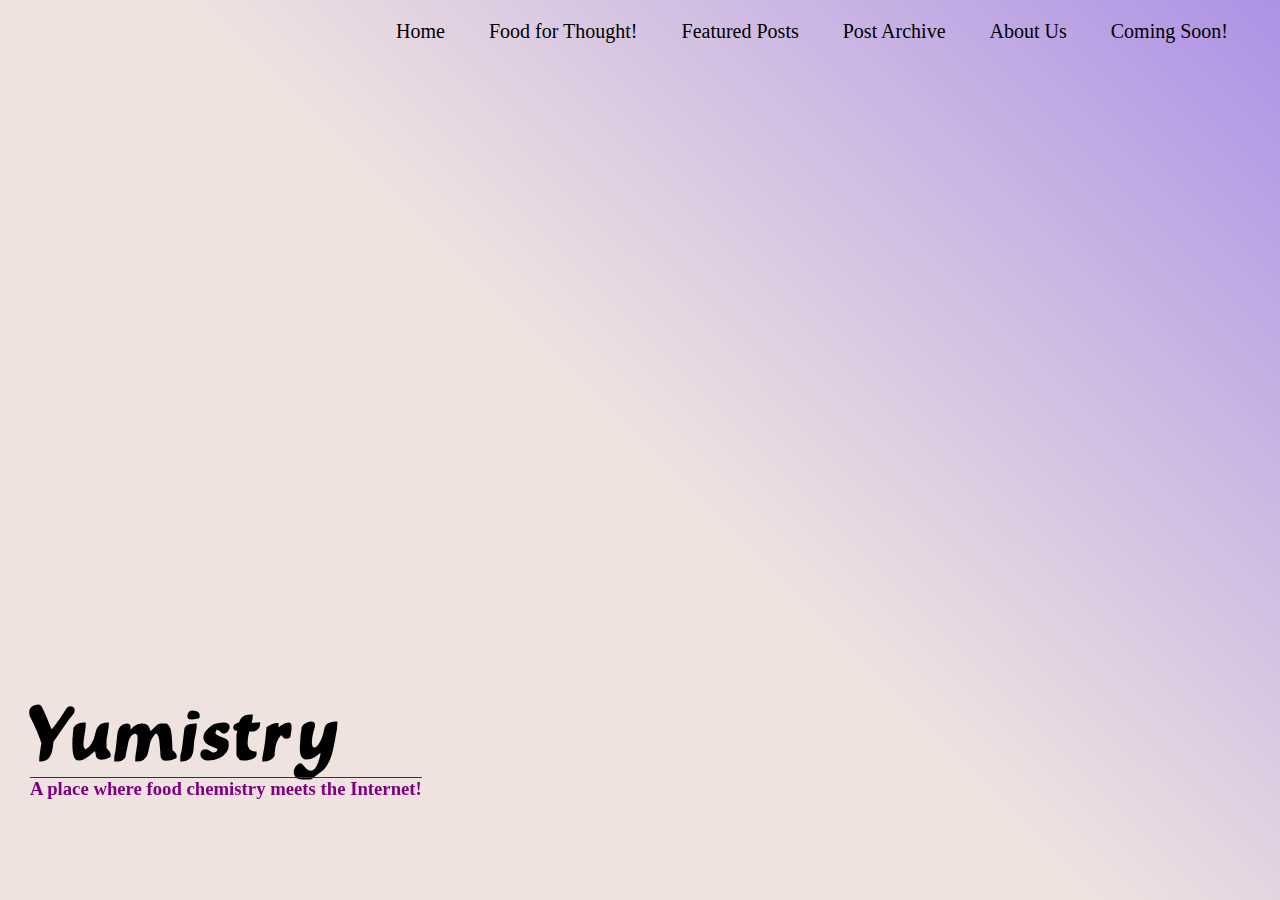
<file: index.html>
<!DOCTYPE html>
<html lang="en">

<head>
    <link rel="stylesheet" href="websiteStyle.css">
    <meta charset="utf-8">
    <meta name="viewport" content="width=device-width, initial-scale=1">
    <title>Yumistry</title>
</head>

<body>
 
  <!-- Navigation Bar -->  
  <header>
    <section>
      <label for="toggle-1" class="toggle-menu"><ul><li></li> <li></li> <li></li></ul></label>
      <input type="checkbox" id="toggle-1">

      <nav>
        <ul>
          <li><a href="Coming Soon/comingSoon.html">Coming Soon!</a></li>
          <li><a href="About Us/aboutUs.html">About Us</a></li>
          <li><a href="Post Archive/postArchive.html">Post Archive</a></li>
          <li><a href="Featured Posts/featuredPosts.html">Featured Posts</a></li>
          <li><a href="Food For Thought/foodForThought.html">Food for Thought!</a></li>
          <li><a href="index.html">Home</a></li>
        </ul>
      </nav>
    </section>
  </header>  
  
  <!-- Middle Spacing -->
  <div class="middleSpacing"></div>

  <!-- Title and Description -->
  <div class="frontTitle">
    <h1>Yumistry</h1>
    <h3>
      A place where food chemistry meets the Internet!
    </h3>
  </div>
 
</body>

</html>
</file>
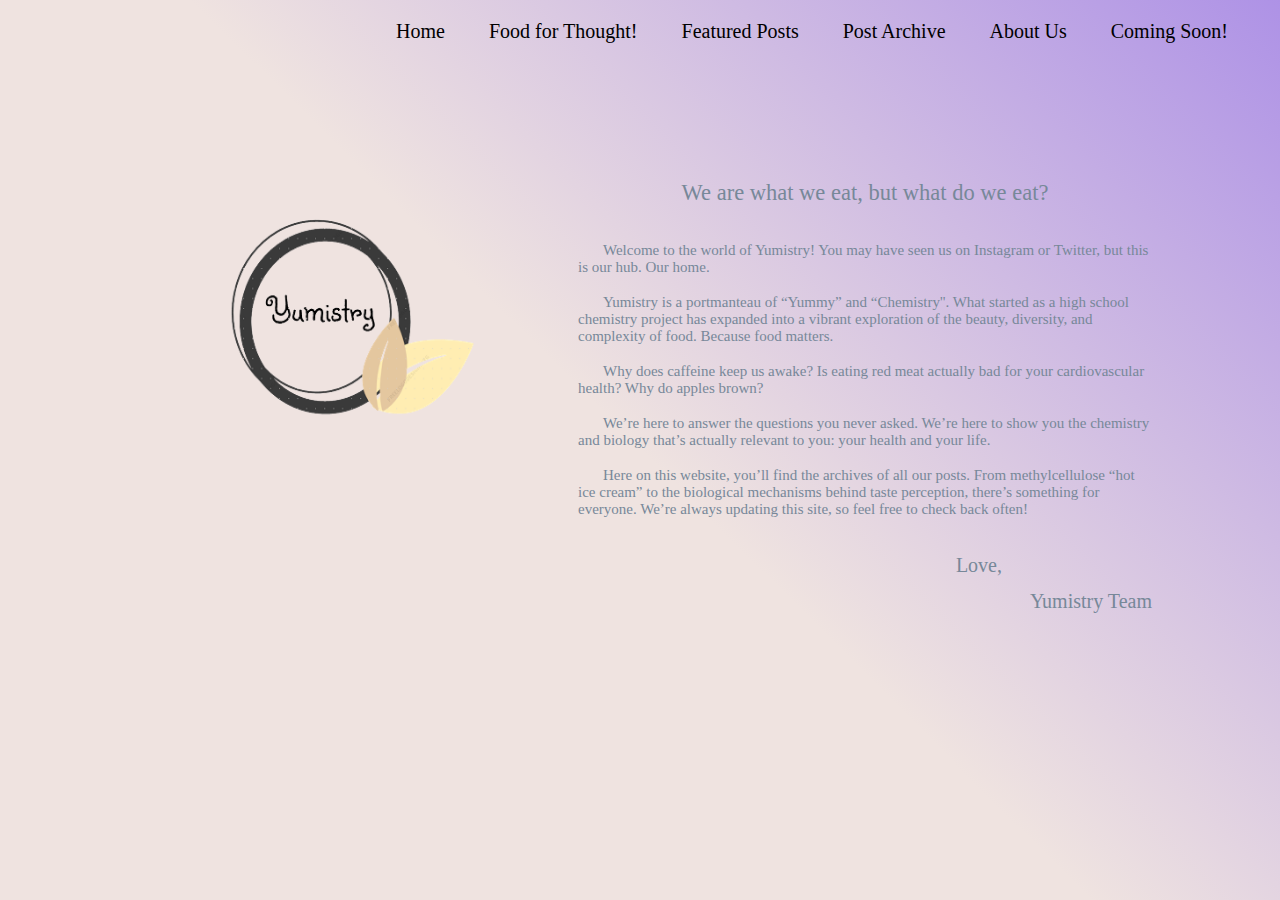
<file: About Us/aboutUs.html>
<!DOCTYPE html>
<html lang="en">

<head>
    <link rel="stylesheet" href="../websiteStyle.css">
    <meta charset="utf-8">
    <meta name="viewport" content="width=device-width, initial-scale=1">
    <title>Yumistry</title>
</head>

<body>
 
  <!-- Navigation Bar -->  
  <header>
    <section>
      <label for="toggle-1" class="toggle-menu"><ul><li></li> <li></li> <li></li></ul></label>
      <input type="checkbox" id="toggle-1">

      <nav>
        <ul>
          <li><a href="../Coming Soon/comingSoon.html">Coming Soon!</a></li>
          <li><a href="aboutUs.html">About Us</a></li>
          <li><a href="../Post Archive/postArchive.html">Post Archive</a></li>
          <li><a href="../Featured Posts/featuredPosts.html">Featured Posts</a></li>
          <li><a href="../Food For Thought/foodForThought.html">Food for Thought!</a></li>
          <li><a href="../index.html">Home</a></li>
        </ul>
      </nav>
    </section>
  </header>

  <div class="aboutContainer">
      <div class="logoContainer">
          <img src="../logo.png">
      </div>
      <div class="descriptionContainer">
          <p3>We are what we eat, but what do we eat?</p3><br><br>
          <p>Welcome to the world of Yumistry! You may have seen us on Instagram or Twitter, but this 
            is our hub. Our home.</p><br>
          <p>Yumistry is a portmanteau of “Yummy” and “Chemistry''. What started as a high school 
            chemistry project has expanded into a vibrant exploration of the beauty, diversity, and 
            complexity of food. Because food matters.</p><br>
          <p>Why does caffeine keep us awake? Is eating red meat actually bad for your cardiovascular 
            health? Why do apples brown?</p><br>
          <p>We’re here to answer the questions you never asked. We’re here to show you the chemistry 
            and biology that’s actually relevant to you: your health and your life.</p><br>
          <p>Here on this website, you’ll find the archives of all our posts. From methylcellulose “hot 
            ice cream” to the biological mechanisms behind taste perception, there’s something for 
            everyone. We’re always updating this site, so feel free to check back often!</p><br><br>
          <p1>Love,</p1><br><br>
          <p2>Yumistry Team</p2><br><br><br><br>
      </div>
  </div>


</body>

</html>
</file>
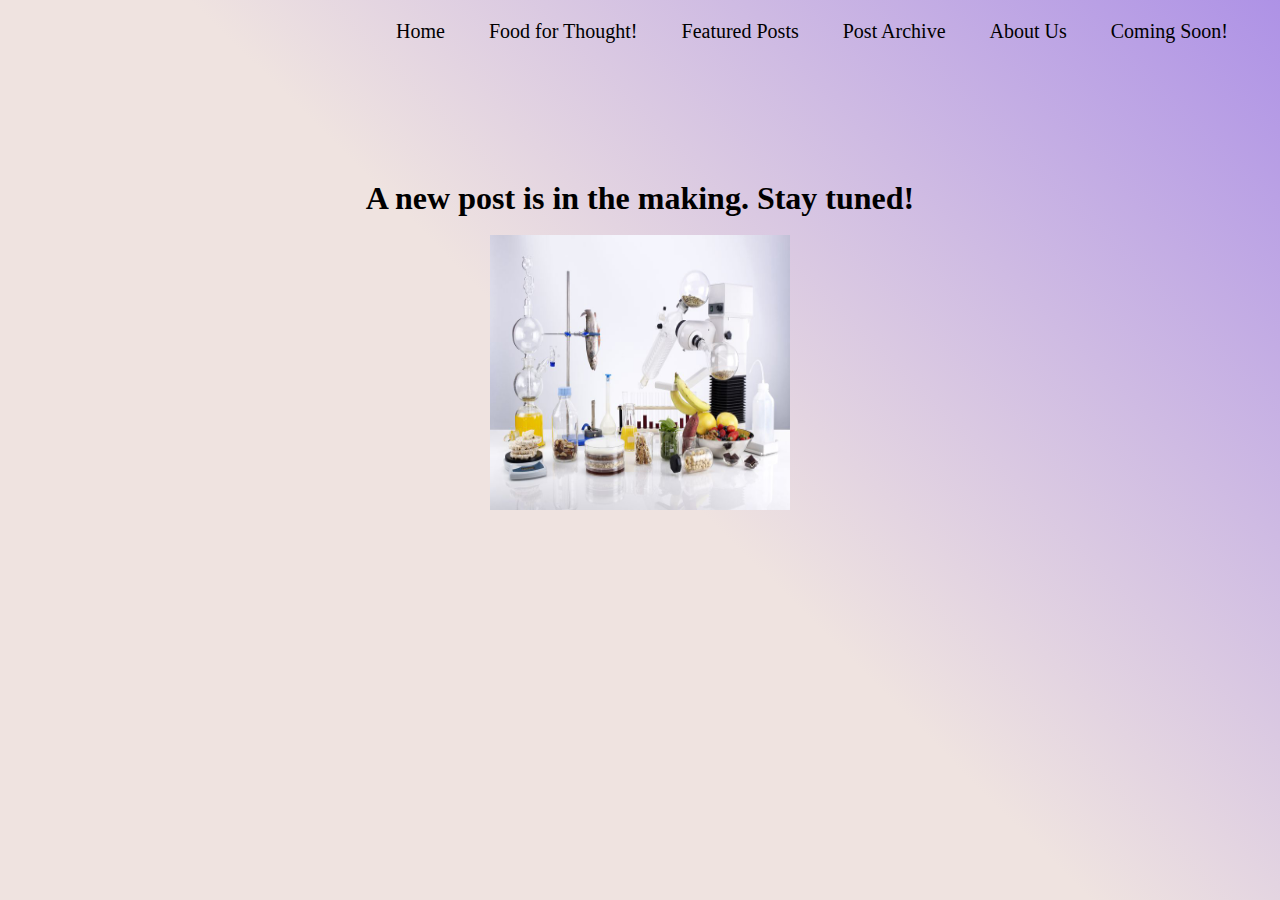
<file: Coming Soon/comingSoon.html>
<!DOCTYPE html>
<html lang="en">

<head>
    <link rel="stylesheet" href="../websiteStyle.css">
    <meta charset="utf-8">
    <meta name="viewport" content="width=device-width, initial-scale=1">
    <title>Yumistry</title>
</head>

<body>
 
  <!-- Navigation Bar -->  
  <header>
    <section>
      <label for="toggle-1" class="toggle-menu"><ul><li></li> <li></li> <li></li></ul></label>
      <input type="checkbox" id="toggle-1">

      <nav>
        <ul>
          <li><a href="comingSoon.html">Coming Soon!</a></li>
          <li><a href="../About Us/aboutUs.html">About Us</a></li>
          <li><a href="../Post Archive/postArchive.html">Post Archive</a></li>
          <li><a href="../Featured Posts/featuredPosts.html">Featured Posts</a></li>
          <li><a href="../Food For Thought/foodForThought.html">Food for Thought!</a></li>
          <li><a href="../index.html">Home</a></li>
        </ul>
      </nav>
    </section>
  </header>

  <div class="peekContainer">
      <h1>A new post is in the making. Stay tuned!</h1>
      <br>
      <img src="foodChem.jpg" height=275px width=300px>
  </div>

</body>

</html>
</file>
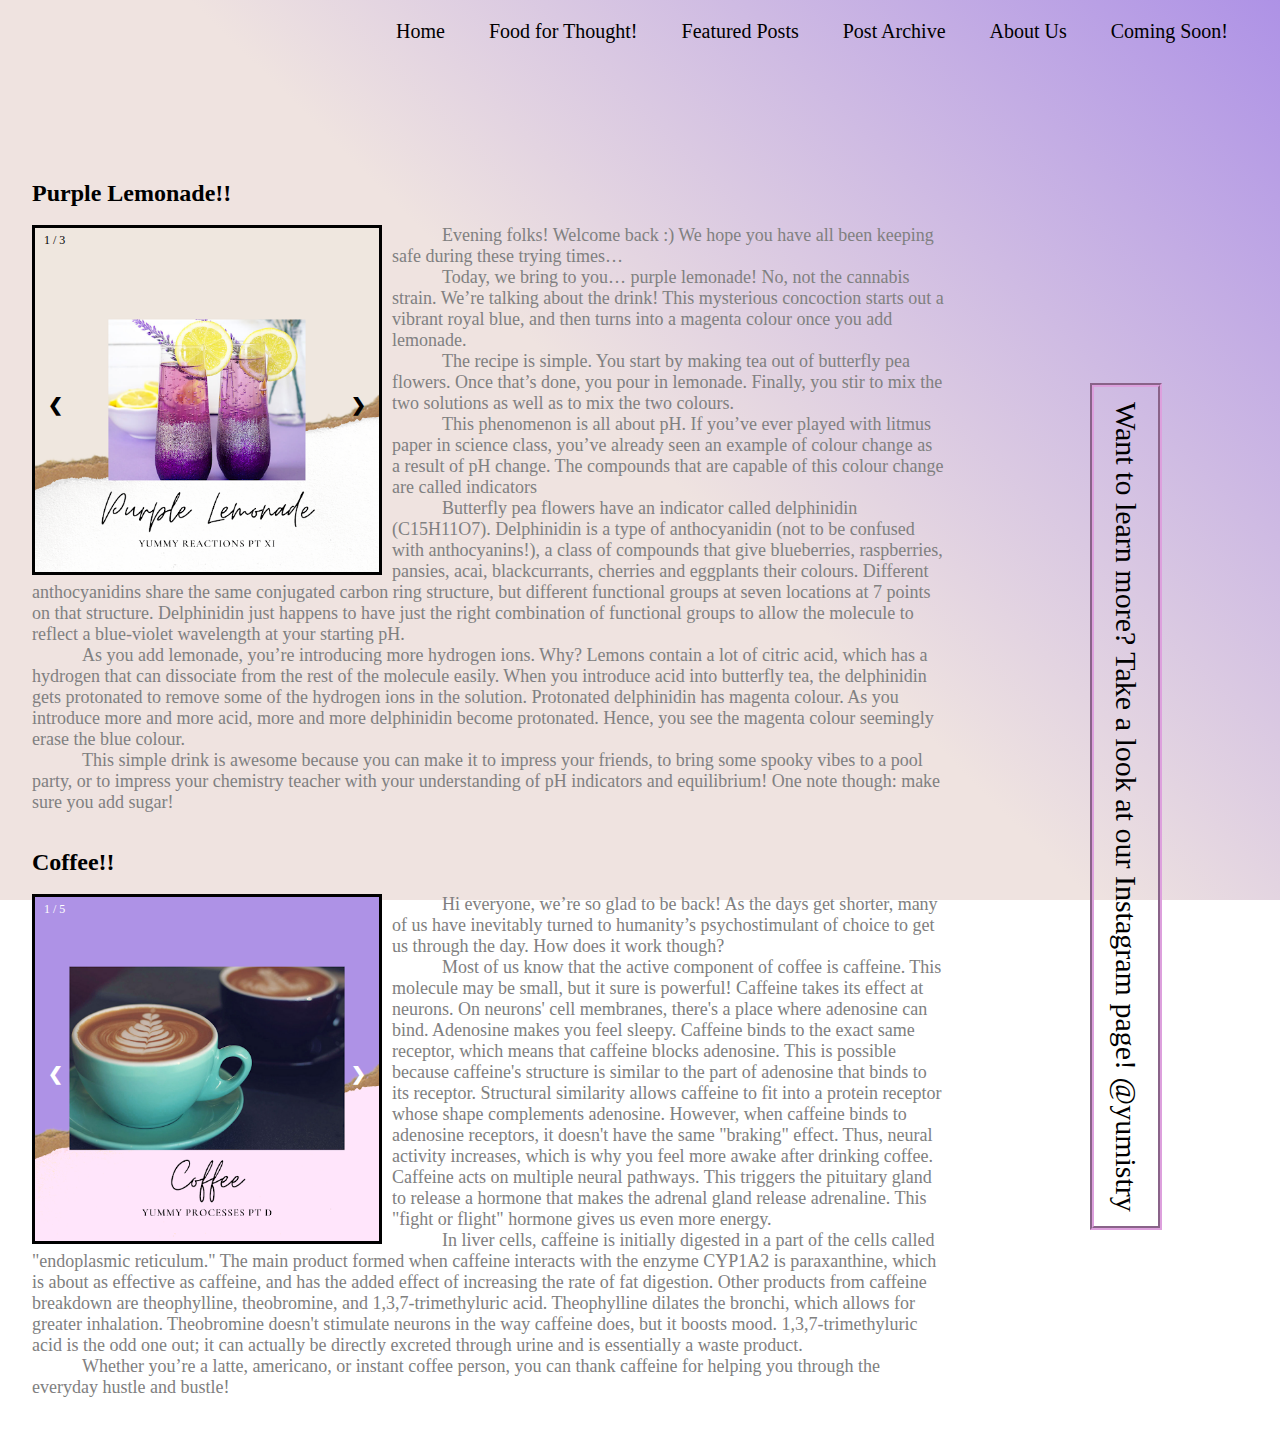
<file: Featured Posts/featuredPosts.html>
<!DOCTYPE html>
<html lang="en">

<head>
  <link rel="stylesheet" href="../websiteStyle.css">
  <script src="postSlideshow.js"></script>
  <meta charset="utf-8">
  <meta name="viewport" content="width=device-width, initial-scale=1">
  <title>Yumistry</title>
</head>

<body>

  <!-- Navigation Bar -->
  <header>
    <section>
      <label for="toggle-1" class="toggle-menu">
        <ul>
          <li></li>
          <li></li>
          <li></li>
        </ul>
      </label>
      <input type="checkbox" id="toggle-1">

      <nav>
        <ul>
          <li><a href="../Coming Soon/comingSoon.html">Coming Soon!</a></li>
          <li><a href="../About Us/aboutUs.html">About Us</a></li>
          <li><a href="../Post Archive/postArchive.html">Post Archive</a></li>
          <li><a href="featuredPosts.html">Featured Posts</a></li>
          <li><a href="../Food For Thought/foodForThought.html">Food for Thought!</a></li>
          <li><a href="../index.html">Home</a></li>
        </ul>
      </nav>
    </section>
  </header>

  <!-- Content Container -->
  <div class="fpContainer">
    <div class="fpPost">

      <!-- Featured Post #1 -->
      <div class="featured">
        <h1>Purple Lemonade!!</h1>
        <br>

        <!-- Slideshow for Post Visuals -->
        <div class="postSlideContainer">
          <div class="slideshow-container">
            <div class="mySlides1 fade">
              <div class="numbertext1">1 / 3</div>
              <img src="Images/purple_lemonade_1.png">
            </div>
            <div class="mySlides1 fade">
              <div class="numbertext1">2 / 3</div>
              <img src="Images/purple_lemonade_2.png">
            </div>
            <div class="mySlides1 fade">
              <div class="numbertext1">3 / 3</div>
              <img src="Images/purple_lemonade_3.png">
            </div>
            <a class="prev1" onclick="plusSlides(-1, 0)">&#10094;</a>
            <a class="next1" onclick="plusSlides(1, 0)">&#10095;</a>
          </div>
        </div>

        <!-- Post Text -->
        <p>Evening folks! Welcome back :) We hope you have all been keeping 
          safe during these trying times…
        </p>
        <p>
          Today, we bring to you… purple lemonade! No, not the cannabis 
          strain. We’re talking about the drink! This mysterious concoction 
          starts out a vibrant royal blue, and then turns into a magenta 
          colour once you add lemonade.
        </p>
        <p>The recipe is simple. You start by making tea out of butterfly 
          pea flowers. Once that’s done, you pour in lemonade. Finally, you 
          stir to mix the two solutions as well as to mix the two colours.
        </p>
        <p>This phenomenon is all about pH. If you’ve ever played with 
          litmus paper in science class, you’ve already seen an example of 
          colour change as a result of pH change. The compounds that are 
          capable of this colour change are called indicators
        </p>
        <p>Butterfly pea flowers have an indicator called delphinidin 
          (C15H11O7). Delphinidin is a type of anthocyanidin (not to be 
          confused with anthocyanins!), a class of compounds that give 
          blueberries, raspberries, pansies, acai, blackcurrants, cherries 
          and eggplants their colours. Different anthocyanidins share the 
          same conjugated carbon ring structure, but different functional 
          groups at seven locations at 7 points on that structure. 
          Delphinidin just happens to have just the right combination of 
          functional groups to allow the molecule to reflect a blue-violet 
          wavelength at your starting pH.
        </p>
        <p>As you add lemonade, you’re introducing more hydrogen ions. Why? 
          Lemons contain a lot of citric acid, which has a hydrogen that can 
          dissociate from the rest of the molecule easily. When you introduce 
          acid into butterfly tea, the delphinidin gets protonated to remove 
          some of the hydrogen ions in the solution. Protonated delphinidin 
          has magenta colour. As you introduce more and more acid, more and 
          more delphinidin become protonated. Hence, you see the magenta 
          colour seemingly erase the blue colour.
        </p>
        <p>This simple drink is awesome because you can make it to impress 
          your friends, to bring some spooky vibes to a pool party, or to 
          impress your chemistry teacher with your understanding of pH 
          indicators and equilibrium! One note though: make sure you add 
          sugar!
        </p>
      </div>

      <!-- Separation between the Featured Posts -->
      <br><br>

      <!-- Featured Post #2 -->
      <div class="featured">
        <h1>Coffee!!</h1>
        <br>

        <!-- Slideshow for Post Visuals -->
        <div class="postSlideContainer">
          <div class="slideshow-container">
            <div class="mySlides2 fade">
              <div class="numbertext2">1 / 5</div>
              <img src="Images/caffeine_1.png">
            </div>
            <div class="mySlides2 fade">
              <div class="numbertext2">2 / 5</div>
              <img src="Images/caffeine_2.png">
            </div>
            <div class="mySlides2 fade">
              <div class="numbertext2">3 / 5</div>
              <img src="Images/caffeine_3.png">
            </div>
            <div class="mySlides2 fade">
              <div class="numbertext2">4 / 5</div>
              <img src="Images/caffeine_4.png">
            </div>
            <div class="mySlides2 fade">
              <div class="numbertext2">5 / 5</div>
              <img src="Images/caffeine_5.png">
            </div>
            <a class="prev2" onclick="plusSlides(-1, 1)">&#10094;</a>
            <a class="next2" onclick="plusSlides(1, 1)">&#10095;</a>
          </div>
        </div>

        <!-- Post Text -->
        <p>Hi everyone, we’re so glad to be back! As the days get shorter, 
          many of us have inevitably turned to humanity’s psychostimulant of 
          choice to get us through the day. How does it work though?
        </p> 
        <p>Most of us know that the active component of coffee is caffeine. This molecule 
          may be small, but it sure is powerful! Caffeine takes its effect at 
          neurons. On neurons' cell membranes, there's a place where adenosine 
          can bind. Adenosine makes you feel sleepy. Caffeine binds to the exact 
          same receptor, which means that caffeine blocks adenosine. This is 
          possible because caffeine's structure is similar to the part of adenosine 
          that binds to its receptor. Structural similarity allows caffeine to 
          fit into a protein receptor whose shape complements adenosine. However, 
          when caffeine binds to adenosine receptors, it doesn't have the same 
          "braking" effect. Thus, neural activity increases, which is why you 
          feel more awake after drinking coffee. Caffeine acts on multiple 
          neural pathways. This triggers the pituitary gland to release a 
          hormone that makes the adrenal gland release adrenaline. This "fight 
          or flight" hormone gives us even more energy.
        </p>
        <p>In liver cells, caffeine is initially digested in a part of the cells called 
          "endoplasmic reticulum." The main product formed when caffeine 
          interacts with the enzyme CYP1A2 is paraxanthine, which is about 
          as effective as caffeine, and has the added effect of increasing 
          the rate of fat digestion. Other products from caffeine breakdown 
          are theophylline, theobromine, and 1,3,7-trimethyluric acid. 
          Theophylline dilates the bronchi, which allows for greater 
          inhalation. Theobromine doesn't stimulate neurons in the way 
          caffeine does, but it boosts mood. 1,3,7-trimethyluric acid is the 
          odd one out; it can actually be directly excreted through urine and 
          is essentially a waste product. 
        </p>
        <p>Whether you’re a latte, americano, or instant coffee person, you can thank caffeine for 
          helping you through the everyday hustle and bustle!
        </p>
      </div>
    </div>

    <!-- Sidebar Content -->
    <div class="fpSide" style="font-size: 50px">
      <p>Want to learn more? Take a look at our Instagram page! @yumistry</p>
    </div>
  </div>
  
  <!-- Make Post Visual Slideshows Appear -->
  <script>
    showSlides(1, 0);
    showSlides(1, 1);
  </script>

</body>

</html>
</file>
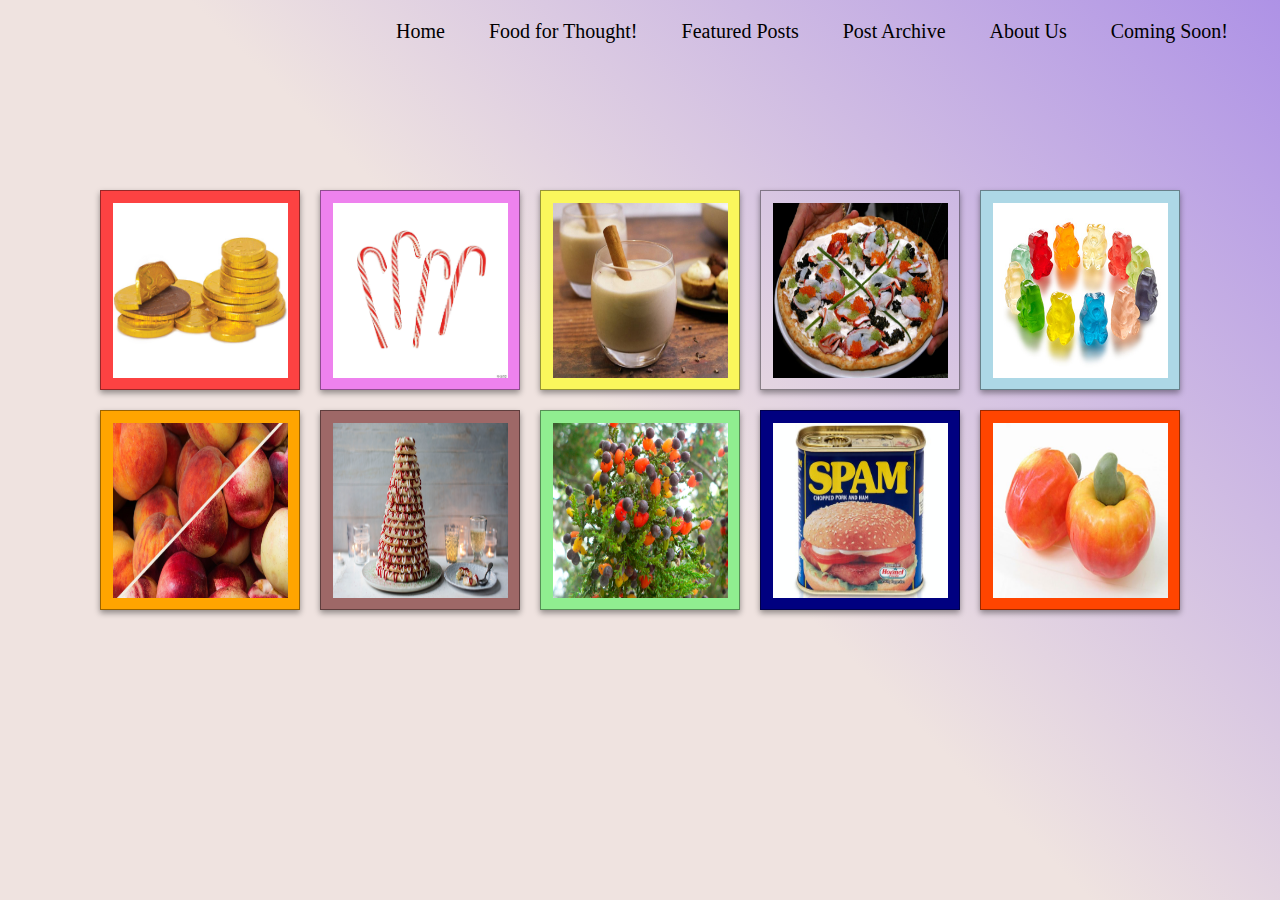
<file: Food For Thought/foodForThought.html>
<!DOCTYPE html>
<html lang="en">

<head>
  <link rel="stylesheet" href="../websiteStyle.css">
  <meta charset="utf-8">
  <meta name="viewport" content="width=device-width, initial-scale=1">
  <title>Yumistry</title>
</head>

<body>

  <!-- Navigation Bar -->
  <header>
    <section>
      <label for="toggle-1" class="toggle-menu">
        <ul>
          <li></li>
          <li></li>
          <li></li>
        </ul>
      </label>
      <input type="checkbox" id="toggle-1">

      <nav>
        <ul>
          <li><a href="../Coming Soon/comingSoon.html">Coming Soon!</a></li>
          <li><a href="../About Us/aboutUs.html">About Us</a></li>
          <li><a href="../Post Archive/postArchive.html">Post Archive</a></li>
          <li><a href="../Featured Posts/featuredPosts.html">Featured Posts</a></li>
          <li><a href="foodForThought.html">Food for Thought!</a></li>
          <li><a href="../index.html">Home</a></li>
        </ul>
      </nav>
    </section>
  </header>

  <!-- Posts -->
  <div class="fftContainer">

    <div class="post red">
      <img class="postImage" src="Images/FFT1_chocolate_coins.jpg">
      <p>Food for Thought #1<br><br>
        Chocolate coins are a token of Saint Nicholas.
        He helped out the poor by giving them bags of gold coins!
      </p>
    </div>

    <div class="post violet">
      <img class="postImage" src="Images/candy_cane.jpg">
      <p>Food for Thought #2<br><br>
        Candy canes were originally invented circa 1670 to keep children quiet during
        the Living Creche ceremony
      </p>
    </div>

    <div class="post yellow">
      <img class="postImage" src="Images/eggnog.jpg">
      <p>Food for Thought #3<br><br>
        Eggnog was first enjoyed by English aristocrats in 1607 in Jamestown, Virginia!
      </p>
    </div>

    <div class="post purple">
      <img class="postImage" src="Images/most_expensive_pizza.jpg">
      <p>Food for Thought #4<br><br>
        The world's most expensive pizza costs $12 000, takes 72 hours to make, and
        is topped with three types of caviar
      </p>
    </div>

    <div class="post blue">
      <img class="postImage" src="Images/gummies.jpg">
      <p>Food for Thought #5<br><br>
        Do you know why gummies shine? They're covered with carnauba wax, which
        is the same wax used on cars
      </p>
    </div>

    <div class="post orange">
      <img class="postImage" src="Images/peaches_and_nectarines.jpg">
      <p>Food for Thought #6<br><br>
        Peaches and nectarines are the same species, Prunus Persica. Peaches carry
        one or more copies of the dominant allele for the gene PpeMYB25 whereas
        nectarines only carry the recessive. That's what makes peaches fuzzy and
        nectarines smooth
      </p>
    </div>

    <div class="post brown">
      <img class="postImage" src="Images/wreath_cake_tower.jpg">
      <p>Food for Thought #7<br><br>
        On New Year's Eve in Norway and Denmark, people eat a wreath cake tower.
        It has multiple decorated ring cakes stacked up, often around a bottle
        of wine
      </p>
    </div>

    <div class="post green">
      <img class="postImage" src="Images/multi_grafted_tree.jpg">
      <p>Food for Thought #8<br><br>
        In Australia, multi-grafted trees have as many as 6 types of fruit growing
        on a single tree!
      </p>
    </div>

    <div class="post navy">
      <img class="postImage" src="Images/spam.jpg">
      <p>Food for Thought #9<br><br>
        Spam is a portmanteau of spice and ham
      </p>
    </div>

    <div class="post orangered">
      <img class="postImage" src="Images/cashew_apples.jpg">
      <p>Food for Thought #10<br><br>
        Cashews grow on cashew apples!</p>
    </div>
  </div>
  
</body>

</html>
</file>
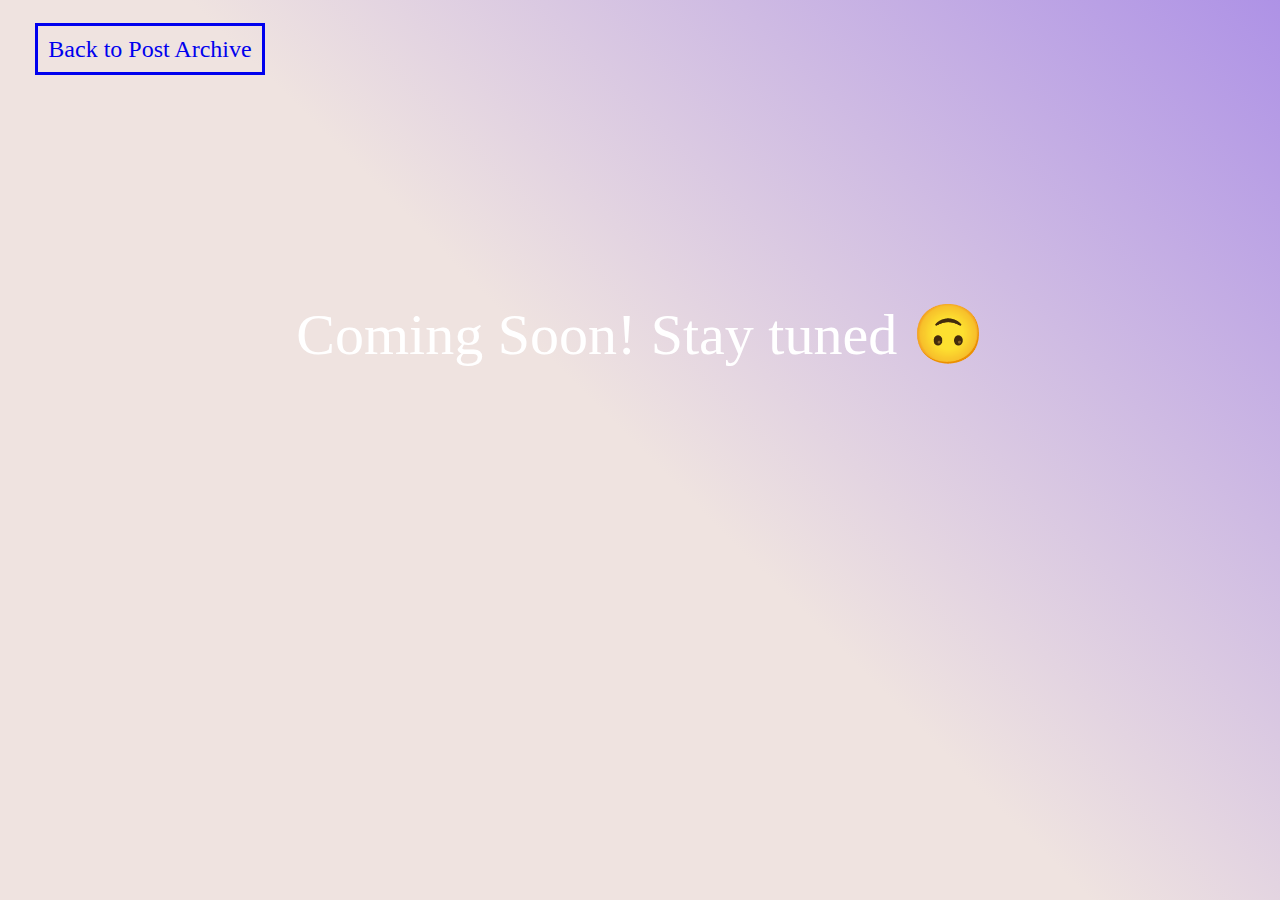
<file: Post Archive/fftArchive.html>
<!DOCTYPE html>
<html lang="en">

<head>
    <link rel="stylesheet" href="../websiteStyle.css">
    <meta charset="utf-8">
    <meta name="viewport" content="width=device-width, initial-scale=1">
    <title>Yumistry</title>
</head>

<body>
 
  <div class="backButton">
      <br><br>
      <a href="postArchive.html">Back to Post Archive</a>
  </div>

  <div class="archive1">
      <p>Coming Soon! Stay tuned &#128579</p>
  </div>

</body>

</html>
</file>
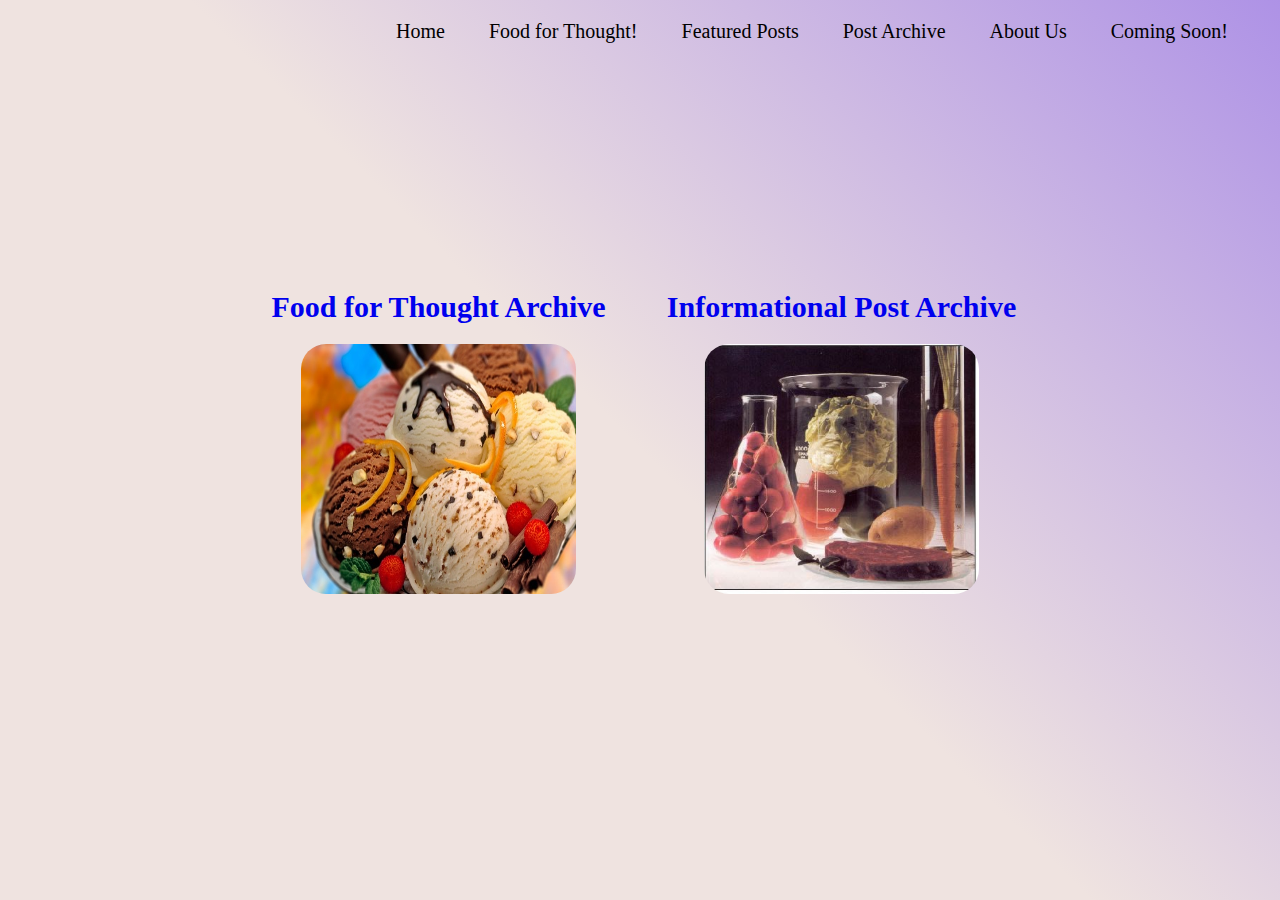
<file: Post Archive/postArchive.html>
<!DOCTYPE html>
<html lang="en">

<head>
    <link rel="stylesheet" href="../websiteStyle.css">
    <meta charset="utf-8">
    <meta name="viewport" content="width=device-width, initial-scale=1">
    <title>Yumistry</title>
</head>

<body>
 
  <!-- Navigation Bar -->  
  <header>
    <section>
      <label for="toggle-1" class="toggle-menu"><ul><li></li> <li></li> <li></li></ul></label>
      <input type="checkbox" id="toggle-1">

      <nav>
        <ul>
          <li><a href="../Coming Soon/comingSoon.html">Coming Soon!</a></li>
          <li><a href="../About Us/aboutUs.html">About Us</a></li>
          <li><a href="postArchive.html">Post Archive</a></li>
          <li><a href="../Featured Posts/featuredPosts.html">Featured Posts</a></li>
          <li><a href="../Food For Thought/foodForThought.html">Food for Thought!</a></li>
          <li><a href="../index.html">Home</a></li>
        </ul>
      </nav>
    </section>
  </header>

  <div class="choiceContainer">
      <a href="fftArchive.html">
        <h1>Food for Thought Archive</h1>
        <img src="foodForThought.jpg">
      </a>

      <a href="wrtArchive.html">
        <h1>Informational Post Archive</h1>
        <img src="informationalPost.jpg">
      </a>
  </div>

</body>

</html>
</file>
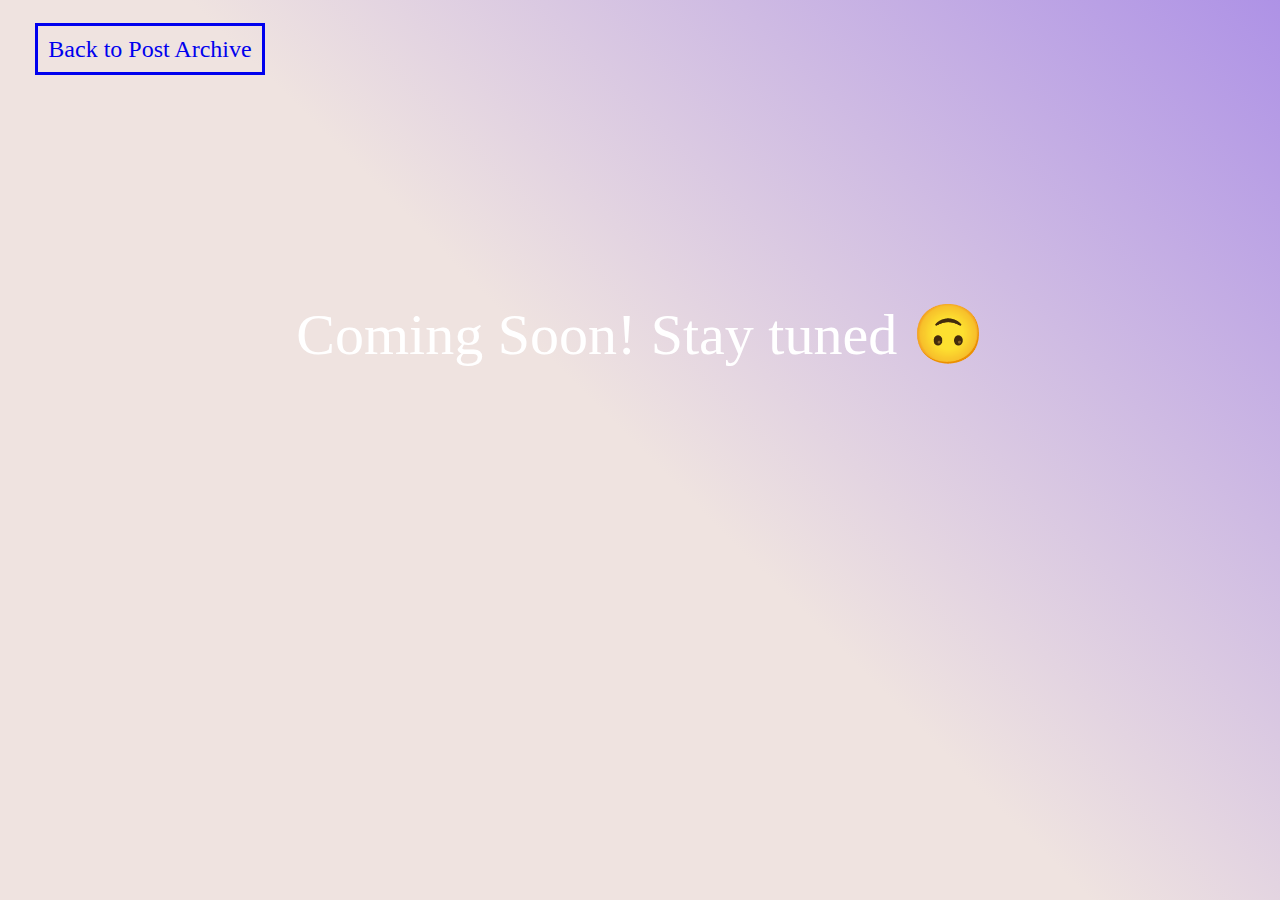
<file: Post Archive/wrtArchive.html>
<!DOCTYPE html>
<html lang="en">

<head>
    <link rel="stylesheet" href="../websiteStyle.css">
    <meta charset="utf-8">
    <meta name="viewport" content="width=device-width, initial-scale=1">
    <title>Yumistry</title>
</head>

<body>
 
    <div class="backButton">
        <br><br>
        <a href="postArchive.html">Back to Post Archive</a>
    </div>
  
    <div class="archive2">
        <p>Coming Soon! Stay tuned &#128579</p>
    </div>

</body>

</html>
</file>
<file: websiteStyle.css>
/* Overall Website Formatting */ 
* {
    box-sizing: border-box;
}

body, html {
    height: 100%;
}

body {
    font-family: "Times New Roman";
    color: white;
    background-image: linear-gradient(45deg, #efe3e0 50%, #ae92e6 100%);
    background-attachment: fixed;
}



/* Home Page */

/* Navigation Bar */
/* Formats the top header and the navigation bar in the top right */

/* General Formatting */
* {
    text-decoration: none; 
    list-style: none; 
    margin: 0px; 
    padding: 0px; 
    outline: none;
}
section {
    width: 100%; 
    max-width: 1200px; 
    margin: 0px auto; 
    display: table; 
    position: relative;
}
header {
    width: 100%;
    display: table; 
    margin-bottom: 50px;
}

/* Tab Layout */
nav {
    width: auto; 
    float: right;
}
nav ul {
    display: table; 
    float: right;
}
nav ul li {
    float: right;
}
nav ul li:last-child {
    padding-right: 0px;
}
nav ul li a {
    border-radius: 15px;
    color:black; 
    font-size: 20px; 
    padding: 10px 20px;
    margin-top: 10px;
    margin-left: 4px; 
    display: inline-block; 
    transition: all 0.5s ease 0s;
}
nav ul li a:hover {
    background-image: radial-gradient(white,rgb(213, 173, 247)); 
    padding: 14px 28px;
    color:black; 
    transition: all 0.5s ease 0s;

    /* Shine Effect */
    -webkit-mask-image: linear-gradient(-75deg, black 30%, rgba(0,0,0,0.6) 50%, black 70%);
    -webkit-mask-size: 200%;
    animation: shine 1.5s;
}
@-webkit-keyframes shine {
    from {
        -webkit-mask-position: 150%;
    }
}
nav ul li a:hover i {
    color:#fde428; 
    transition: all 0.25s ease 0s;
}
nav ul li a i {
    padding-right: 10px; 
    color:#002e5b; 
    transition: all 0.5s ease 0s;
}

/* Menu Toggle (for smaller windows / mobile devices) */
.toggle-menu ul {
    display: table; 
    width: 25px;
}
.toggle-menu ul li {
    width: 100%; 
    height: 3px; 
    background-color:#002e5b; 
    margin-bottom: 4px;
}
.toggle-menu ul li:last-child {
    margin-bottom: 0px;
}
input[type=checkbox], label {
    display: none;
}



/* Home Page */

/* Spacing */
/* Adds the appropriate spacing on the website to position text in the desired areas */
.middleSpacing {
    padding: 30vh;
    width: 100%;
}

/* Front Page Title */
.frontTitle {
    float:left;
    width:60%;
    padding:0 20px;
    position: fixed;
    bottom: 100px;
    left: 10px;
}
@font-face {
    font-family: titleFont;
    src: url(InkyDinky.ttf);
}
.frontTitle h1 {
    color: black;
    font-size: 100px;
    font-family: titleFont;
}
.frontTitle h1::first-letter {
    letter-spacing: 2px;
}

.frontTitle h3 {
    color: purple;
    text-decoration: overline;
}



/* Food for Thought! */
/* General Layout */
.fftContainer {
    position: absolute;
    left: 5%;
    top: 20%;
    width: 90%;
    display: flex;
    flex-direction: row;
    justify-content: center;
    align-items: center;
    flex-wrap: wrap;
}
.post {
    position: relative;
    width: 200px;
    height: 200px;
    margin: 10px;
    border: 0.5px solid rgba(0,0,0,0.4);
    box-shadow: 0 3px 6px rgba(0,0,0,0.4);
    -webkit-box-shadow: 0 3px 6px rgba(0,0,0,0.4);
    -moz-box-shadow: 0 3px 6px rgba(0,0,0,0.4);
    display: flex;
    justify-content: center;
    align-items: center; 
}
.postImage {
    display: block;
    width: 175px;
    height: 175px;
    opacity: 1;
    transition: 0.5s ease;
    backface-visibility: hidden;
}
.post p {
    height: 170px;
    margin-top: 20px;
    width: 180px;
    opacity: 0;
    position: absolute;
    transition: 0.5s ease;
    display: table-cell;
    text-align: center;
    vertical-align: middle;
    overflow: auto;
    -ms-overflow-style: none;
    scrollbar-width: none;
}
.post p::-webkit-scrollbar {
    display: none;
}
.post:hover .postImage {
    opacity: 0.25;
}
.post:hover p {
    opacity: 1;
    color: white;
}

.red {
    background-color: rgb(252,66,66);
}
.yellow {
    background-color: rgb(250,247,92);
}
.blue {
    background-color: lightblue;
}
.orange {
    background-color: orange;
}
.green {
    background-color: lightgreen;
}
.violet {
    background-color: violet;
}
.brown {
    background-color: rgba(107, 26, 26, 0.61);
}
.navy {
    background-color: navy;
}
.orangered {
    background-color: orangered;
}



/* Featured Posts */
/* Content Container */
.fpContainer {
    position: absolute;
    left: 2.5%;
    top: 20%;
    width: 95%;
    display: flex;
    flex-direction: row;
    justify-content: center;
}
.fpPost {
    width: 75%;
    display: flex;
    flex-direction: column;
    margin-bottom: 35px;
}
.fpPost h1 {
    font-size: 24px;
    color: black;
}
.fpSide {
    width: 20%;
    margin-left: 5%;
    display: flex;
    flex-direction: column;
}
.fpSide p {
    margin: auto;
    text-align: center;
    color: black;
    font-size: 30px;
    writing-mode: vertical-rl;
    text-orientation: mixed;
    border-style: groove;
    border-color: plum;
    border-width: 4px;
    padding: 15px;
}
.featured {
    background-color: transparent;
}
.featured p {
    text-indent: 50px;
    font-size: 18px;
    color: gray;
}
.postSlideContainer {
    width: 350px;
    height: 350px;
    background-color: transparent;
    float: left;
    margin-right: 10px;
}

/* Post Visual Slideshow */
.mySlides1, .mySlides2 {
    display: none;
}
.slideshow-container {
    width: 350px;
    height: 350px;
    position: relative;
    margin: auto;
}
.slideshow-container img {
    vertical-align: middle;
    width: 350px;
    height: 350px;
    border-style: solid;
    border-color: black
}
.prev1, .next1, .prev2, .next2 {
    cursor: pointer;
    position: absolute;
    top: 50%;
    width: auto;
    padding: 16px;
    margin-top: -22px;
    font-weight: bold;
    font-size: 18px;
    transition: 0.6s ease;
    border-radius: 0 3px 3px 0;
    user-select: none;
}
.prev1, .next1 {
    color: black;
}
.prev2, .next2 {
    color: white;
}
.next1, .next2 {
    right: 0;
    border-radius: 3px 0 0 3px;
}
/* On hover, add a black background color with a little bit see-through */
.prev1:hover, .next1:hover {
    background-color: white;
    border-style: solid;
    border-color: black;
}
.prev2:hover, .next2:hover {
    background-color: rgba(0,0,0,0.8);
    border-style: solid;
    border-color: white;
}
/* Number text (1/3 etc) */
.numbertext1, .numbertext2 {
    font-size: 12px;
    padding: 8px 12px;
    position: absolute;
    top: 0;
}
.numbertext1 {
    color: black;
}
.numbertext2 {
    color: white;
}
/* Fading animation */
.fade {
    -webkit-animation-name: fade;
    -webkit-animation-duration: 0.5s;
    animation-name: fade;
    animation-duration: 0.5s;
}
@-webkit-keyframes fade {
    from {opacity: .4} 
    to {opacity: 1}
}
@keyframes fade {
    from {opacity: .4} 
    to {opacity: 1}
}



/* Post Archive */
.choiceContainer {
    position: absolute;
    top: 30%;
    width: 80%;
    left: 10%;
    display: flex;
    flex-direction: row;
    justify-content: center;
}
.choiceContainer img {
    width: 275px;
    height: 250px;
    margin: 0vw 5vw;
    justify-content: center;
    align-items: center;
    border-radius: 25px;
}
.choiceContainer h1 {
    text-align: center;
    font-size: 30px;
    padding: 20px;
}
.choiceContainer img:hover {
    box-shadow: 0px 0px 10px 5px purple;
    transition: 0.5s ease;
}
.backButton {
    width: 300px;
    height: 50px;
    text-align: center;
}
.backButton a {
    font-size: 24px;
    border-style: solid;
    padding: 10px;
}
.backButton a:hover {
    background-color: skyblue;
}



/* Food For Thought Archive */
.archive1, .archive2  {
    position: absolute;
    left: 5%;
    top: 20%;
    width: 90%;
    display: flex;
    flex-direction: row;
    justify-content: center;
    align-items: center;
    flex-wrap: wrap;
}
.archive1 p, .archive2 p {
    margin-top: 120px;
    font-size: 58px;
}



/* Informational Posts Archive */

/* About Us */
.aboutContainer {
    position: absolute;
    left: 10%;
    top: 20%;
    width: 80%;
    display: flex;
    flex-direction: row;
    justify-content: left;
}
.logoContainer {
    background-color: transparent;
}
.logoContainer img {
    height: 300px;
    width: 450px;
}
.descriptionContainer {
    background-color: transparent;
    color: lightslategray;
}
.descriptionContainer p {
    font-size: 15px;
    text-indent: 25px;
}

.descriptionContainer p1 {
    font-size: 20px;
    margin-right: 150px;
    float: right;
}

.descriptionContainer p2 {
    font-size: 20px;
    float: right;
}

.descriptionContainer p3 {
    display: flex;
    font-size: 22.5px;
    justify-content: center;
    align-items: center;
}


/* Coming Soon */
.peekContainer {
    position: absolute;
    left: 10%;
    top: 20%;
    width: 80%;
    display: flex;
    flex-direction: column;
    justify-content: center;
    align-items: center;
    text-align: center;
}
.peekContainer h1 {
    color: black;
    /*font-size: 80px;
    font-family: titleFont;*/
}





/* Responsive Components */

/* Responsive Navigation Bar Layout */
@media only screen and (max-width: 1440px) {
    section {
        max-width: 95%;
    }
}

@media only screen and (max-width: 980px) {
    header {
        padding: 20px 0px;
    }
    input[type=checkbox] {
        position: absolute; 
        top: -9999px; left: -9999px; 
        background: none;
    }
    input[type=checkbox]:fous {
        background:none;
    }
    label {
        float: right;
        padding: 8px 0px; 
        display: inline-block; 
        cursor: pointer; 
    }
    input[type=checkbox]:checked ~ nav {
        display: block;
    }
    nav {
        display: none; 
        position: absolute; 
        right: 0px; 
        top: 53px; 
        background-color:#002e5b; 
        padding: 0px; 
        z-index: 99;
        border-radius: 10px;
    }
    nav ul {
        width: auto;
    }
    nav ul li {
        float: none; 
        padding: 0px; 
        width: 100%; 
        display: table;
    }
    nav ul li a {
        color:#FFF; 
        font-size: 15px; 
        padding: 10px 20px; 
        display: block; 
        border-bottom: 1px solid rgba(225,225,225,0.1);
        border-radius: 0;
    }
    nav ul li a:hover {
        background-image: none;
        background-color: #002e5b; 
        padding: 14px 20px;
        color:#ffff4f; 
        transition: all 0.5s ease 0s;
    }
    nav ul li a i {
        color:#fde428; 
        padding-right: 13px;
    }
}

@media only screen and (max-width: 980px) {
    .content {
        width:90%;
    }
}

@media only screen and (max-width: 568px) {
    h1 {
        padding: 25px 0px;
    }
    h1 span {
        display: block;
    }
}

@media only screen and (max-width: 480px) {
    section {
        max-width: 90%;
    }
}

@media only screen and (max-width: 360px) {
    h1 {
        font-size: 20px;
    }
    label {
        padding: 5px 0px;
    }
    #logo {
        font-size: 20px;
    }
    nav {
        top: 47px;
    }
}

@media only screen and (max-width: 320px) {
    h1 {
        padding: 20px 0px;
    }
}

/* Additional */
@media only screen and (max-width:620px) {
    /* For mobile phones: */
    .menu, .main, .right {
      width:100%;
    }
}


/* On smaller screens, decrease text size */
@media only screen and (max-width: 300px) {
    .prev, .next,.text {
        font-size: 11px
    }
}


  /* Keep */
@media only screen and (max-width: 900px) {
    .fpContainer {
        flex-direction: column;
    }

    .fpPost, .fpSide {
        width: 100%;
        margin: 0%;
    }

    .fpSide {
        margin-top: 2%;
        margin-bottom: 2%;
    }

    .fpSide p {
        writing-mode: horizontal-tb;
    }

    .aboutContainer {
        flex-direction: column;
    }
}

@media only screen and (max-width: 700px) { 
    .postSlideContainer, .slideshow-container, .slideshow-container img {
        height: 250px;
        width: 250px;
    }
    .choiceContainer {
        flex-direction: column;
    }
    .choiceContainer img {
        margin-top: 5vh;
    }
}
</file>
